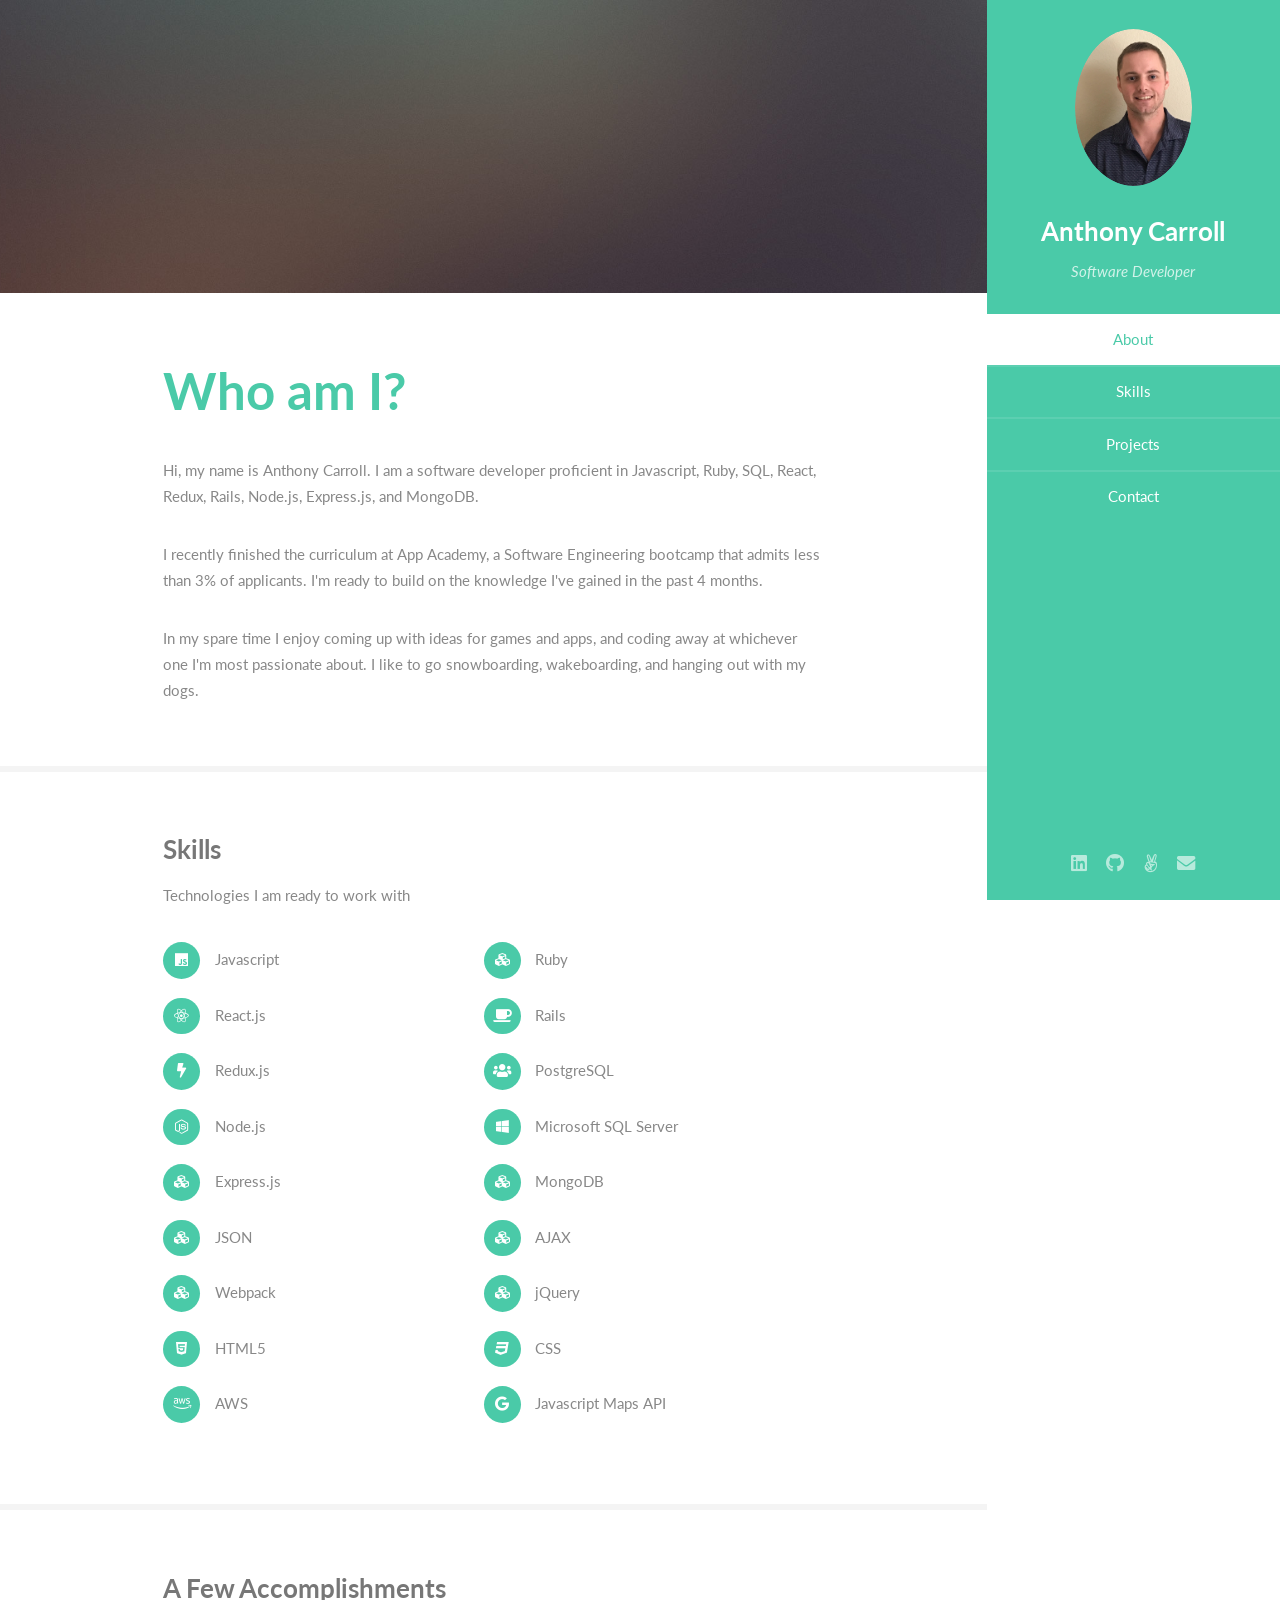
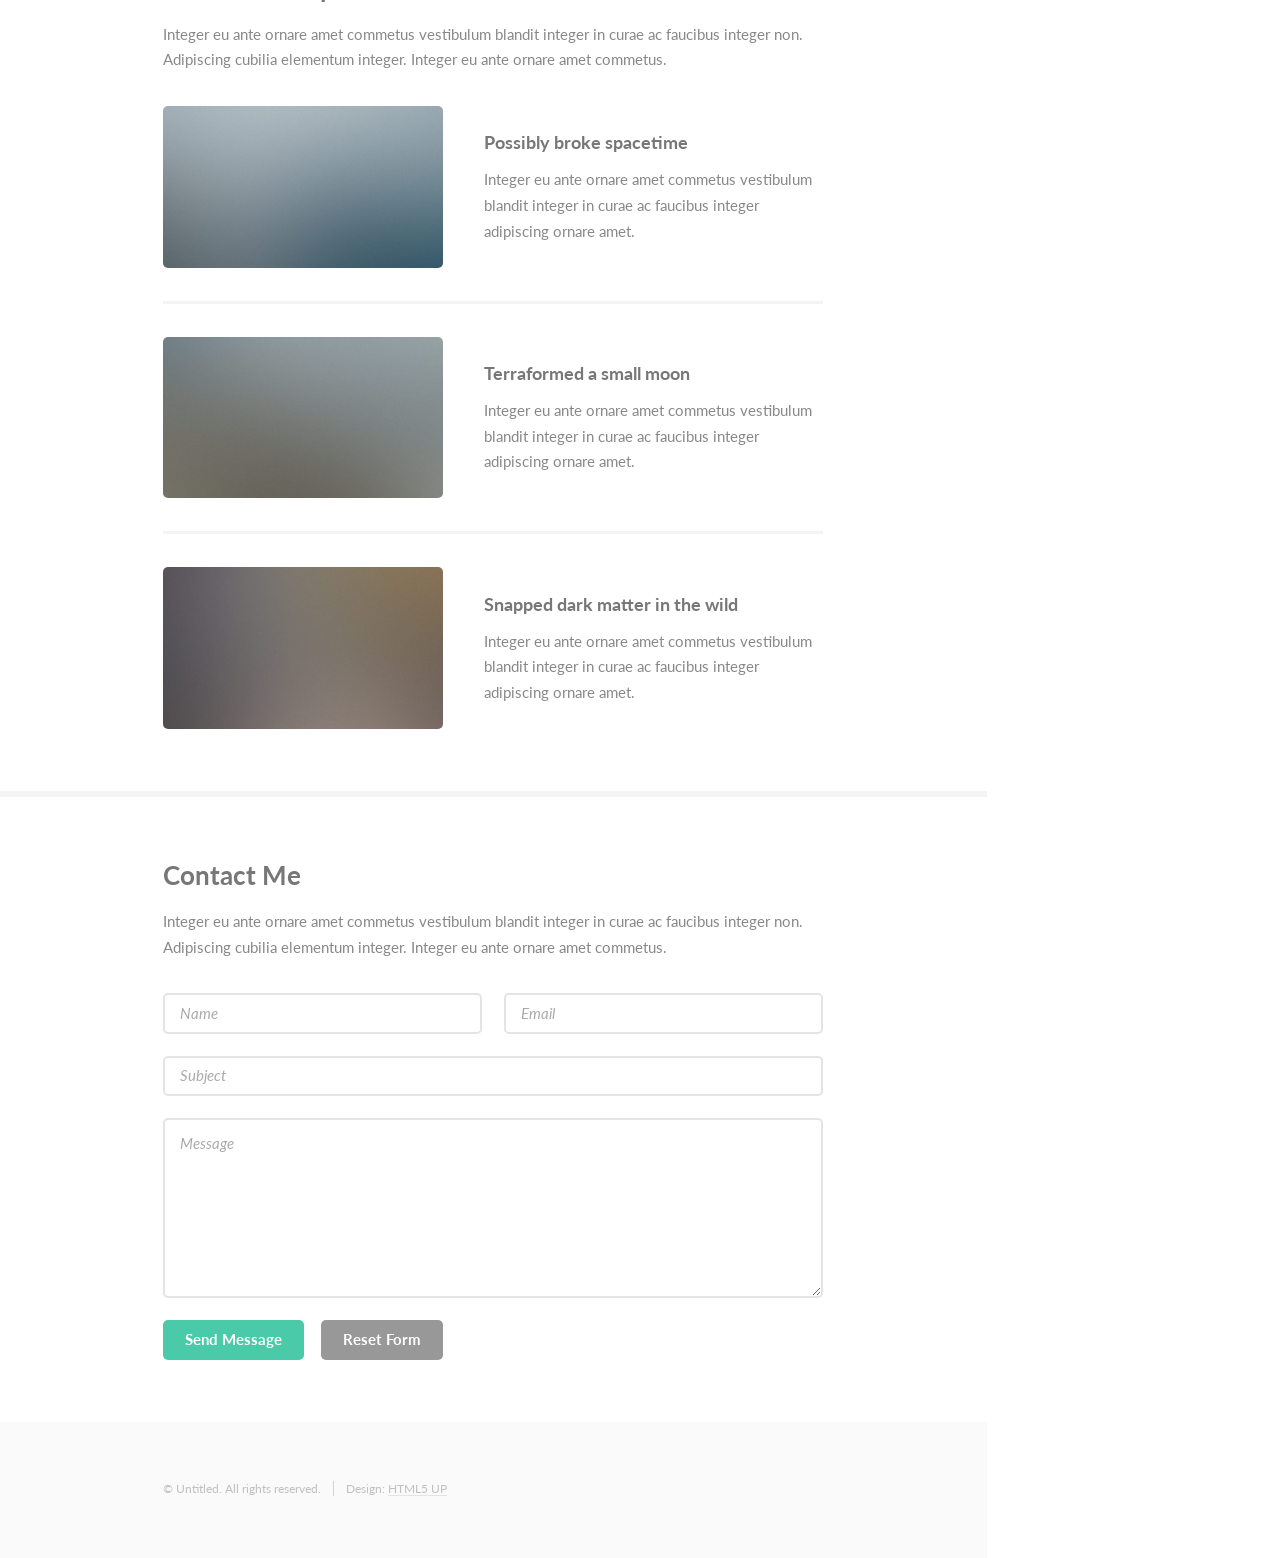
<file: template1/index.html>
<!DOCTYPE HTML>
<!--
	Read Only by HTML5 UP
	html5up.net | @ajlkn
	Free for personal and commercial use under the CCA 3.0 license (html5up.net/license)
-->
<html>
	<head>
		<title>Read Only by HTML5 UP</title>
		<meta charset="utf-8" />
		<meta name="viewport" content="width=device-width, initial-scale=1, user-scalable=no" />
		<link rel="stylesheet" href="assets/css/main.css" />
	</head>
	<body class="is-preload">

		<!-- Header -->
			<section id="header">
				<header>
					<span class="image avatar"><img src="images/profile-pic.png" alt="" /></span>
					<h1 id="logo"><a href="#">Anthony Carroll</a></h1>
					<p>Software Developer</p>
				</header>
				<nav id="nav">
					<ul>
						<li><a href="#one" class="active">About</a></li>
						<li><a href="#two">Skills</a></li>
						<li><a href="#three">Projects</a></li>
						<li><a href="#four">Contact</a></li>
					</ul>
				</nav>
				<footer>
					<ul class="icons">
						<li><a href="http://www.linkedin.com/in/anthony-carroll-996697101" class="icon brands fa-linkedin" target="_blank" rel="noopener"><span class="label">Linkedin</span></a></li>
						<li><a href="https://github.com/tc8appdevelo" class="icon brands fa-github" target="_blank" rel="noopener"><span class="label">Github</span></a></li>
						<li><a href="https://angel.co/u/anthony-carroll-5" class="icon brands fa-angellist" target="_blank" rel="noopener"><span class="label">Angellist</span></a></li>
						<li><a href="#" class="icon solid fa-envelope"><span class="label">Email</span></a></li>
					</ul>
				</footer>
			</section>

		<!-- Wrapper -->
			<div id="wrapper">

				<!-- Main -->
					<div id="main">

						<!-- One -->
							<section id="one">
								<div class="image main" data-position="center">
									<img src="images/banner.jpg" alt="" />
								</div>
								<div class="container">
									<header class="major">
										<h2>Who am I?</h2>
										<!-- <p>Anthony Carroll<br />
										<a href="http://html5up.net">HTML5 UP</a>.</p> -->
									</header>
									<p>Hi, my name is Anthony Carroll. I am a software developer proficient in Javascript, Ruby, SQL, React, Redux, Rails, Node.js, Express.js, and MongoDB.</p>
									<p>I recently finished the curriculum at App Academy, a Software Engineering bootcamp that admits less than 3% of applicants. I'm ready to build on the knowledge I've gained in the past 4 months.</p>
									<p>In my spare time I enjoy coming up with ideas for games and apps, and coding away at whichever one I'm most passionate about. I like to go snowboarding, wakeboarding, and hanging out with my dogs.</p>
								</div>
							</section>

						<!-- Two -->
							<section id="two">
								<div class="container">
									<h3>Skills</h3>
									<p>Technologies I am ready to work with</p>
									<ul class="feature-icons">
										<li class="icon brands fa-js">Javascript</li>
										<li class="icon solid fa-cubes">Ruby</li>
										<li class="icon brands fa-react">React.js</li>
										<li class="icon solid fa-coffee">Rails</li>
										<li class="icon solid fa-bolt">Redux.js</li>
										<li class="icon solid fa-users">PostgreSQL</li>
										<li class="icon brands fa-node-js">Node.js</li>
										<li class="icon brands fa-windows">Microsoft SQL Server</li>
										<li class="icon solid fa-cubes">Express.js</li>
										<li class="icon solid fa-cubes">MongoDB</li>
										<li class="icon solid fa-cubes">JSON</li>
										<li class="icon solid fa-cubes">AJAX</li>
										<li class="icon solid fa-cubes">Webpack</li>
										<li class="icon solid fa-cubes">jQuery</li>
										<li class="icon brands fa-html5">HTML5</li>
										<li class="icon brands fa-css3">CSS</li>
										<li class="icon brands fa-aws">AWS</li>
										<li class="icon brands fa-google">Javascript Maps API</li>
										

									</ul>
								</div>
							</section>

						<!-- Three -->
							<section id="three">
								<div class="container">
									<h3>A Few Accomplishments</h3>
									<p>Integer eu ante ornare amet commetus vestibulum blandit integer in curae ac faucibus integer non. Adipiscing cubilia elementum integer. Integer eu ante ornare amet commetus.</p>
									<div class="features">
										<article>
											<a href="#" class="image"><img src="images/pic01.jpg" alt="" /></a>
											<div class="inner">
												<h4>Possibly broke spacetime</h4>
												<p>Integer eu ante ornare amet commetus vestibulum blandit integer in curae ac faucibus integer adipiscing ornare amet.</p>
											</div>
										</article>
										<article>
											<a href="#" class="image"><img src="images/pic02.jpg" alt="" /></a>
											<div class="inner">
												<h4>Terraformed a small moon</h4>
												<p>Integer eu ante ornare amet commetus vestibulum blandit integer in curae ac faucibus integer adipiscing ornare amet.</p>
											</div>
										</article>
										<article>
											<a href="#" class="image"><img src="images/pic03.jpg" alt="" /></a>
											<div class="inner">
												<h4>Snapped dark matter in the wild</h4>
												<p>Integer eu ante ornare amet commetus vestibulum blandit integer in curae ac faucibus integer adipiscing ornare amet.</p>
											</div>
										</article>
									</div>
								</div>
							</section>

						<!-- Four -->
							<section id="four">
								<div class="container">
									<h3>Contact Me</h3>
									<p>Integer eu ante ornare amet commetus vestibulum blandit integer in curae ac faucibus integer non. Adipiscing cubilia elementum integer. Integer eu ante ornare amet commetus.</p>
									<form method="post" action="#">
										<div class="row gtr-uniform">
											<div class="col-6 col-12-xsmall"><input type="text" name="name" id="name" placeholder="Name" /></div>
											<div class="col-6 col-12-xsmall"><input type="email" name="email" id="email" placeholder="Email" /></div>
											<div class="col-12"><input type="text" name="subject" id="subject" placeholder="Subject" /></div>
											<div class="col-12"><textarea name="message" id="message" placeholder="Message" rows="6"></textarea></div>
											<div class="col-12">
												<ul class="actions">
													<li><input type="submit" class="primary" value="Send Message" /></li>
													<li><input type="reset" value="Reset Form" /></li>
												</ul>
											</div>
										</div>
									</form>
								</div>
							</section>

						<!-- Five -->
						<!--
							<section id="five">
								<div class="container">
									<h3>Elements</h3>

									<section>
										<h4>Text</h4>
										<p>This is <b>bold</b> and this is <strong>strong</strong>. This is <i>italic</i> and this is <em>emphasized</em>.
										This is <sup>superscript</sup> text and this is <sub>subscript</sub> text.
										This is <u>underlined</u> and this is code: <code>for (;;) { ... }</code>. Finally, <a href="#">this is a link</a>.</p>
										<hr />
										<header>
											<h4>Heading with a Subtitle</h4>
											<p>Lorem ipsum dolor sit amet nullam id egestas urna aliquam</p>
										</header>
										<p>Nunc lacinia ante nunc ac lobortis. Interdum adipiscing gravida odio porttitor sem non mi integer non faucibus ornare mi ut ante amet placerat aliquet. Volutpat eu sed ante lacinia sapien lorem accumsan varius montes viverra nibh in adipiscing blandit tempus accumsan.</p>
										<header>
											<h5>Heading with a Subtitle</h5>
											<p>Lorem ipsum dolor sit amet nullam id egestas urna aliquam</p>
										</header>
										<p>Nunc lacinia ante nunc ac lobortis. Interdum adipiscing gravida odio porttitor sem non mi integer non faucibus ornare mi ut ante amet placerat aliquet. Volutpat eu sed ante lacinia sapien lorem accumsan varius montes viverra nibh in adipiscing blandit tempus accumsan.</p>
										<hr />
										<h2>Heading Level 2</h2>
										<h3>Heading Level 3</h3>
										<h4>Heading Level 4</h4>
										<h5>Heading Level 5</h5>
										<h6>Heading Level 6</h6>
										<hr />
										<h5>Blockquote</h5>
										<blockquote>Fringilla nisl. Donec accumsan interdum nisi, quis tincidunt felis sagittis eget tempus euismod. Vestibulum ante ipsum primis in faucibus vestibulum. Blandit adipiscing eu felis iaculis volutpat ac adipiscing accumsan faucibus. Vestibulum ante ipsum primis in faucibus lorem ipsum dolor sit amet nullam adipiscing eu felis.</blockquote>
										<h5>Preformatted</h5>
										<pre><code>i = 0;

while (!deck.isInOrder()) {
    print 'Iteration ' + i;
    deck.shuffle();
    i++;
}

print 'It took ' + i + ' iterations to sort the deck.';</code></pre>
									</section>

									<section>
										<h4>Lists</h4>
										<div class="row">
											<div class="col-6 col-12-xsmall">
												<h5>Unordered</h5>
												<ul>
													<li>Dolor pulvinar etiam magna etiam.</li>
													<li>Sagittis adipiscing lorem eleifend.</li>
													<li>Felis enim feugiat dolore viverra.</li>
												</ul>
												<h5>Alternate</h5>
												<ul class="alt">
													<li>Dolor pulvinar etiam magna etiam.</li>
													<li>Sagittis adipiscing lorem eleifend.</li>
													<li>Felis enim feugiat dolore viverra.</li>
												</ul>
											</div>
											<div class="col-6 col-12-xsmall">
												<h5>Ordered</h5>
												<ol>
													<li>Dolor pulvinar etiam magna etiam.</li>
													<li>Etiam vel felis at lorem sed viverra.</li>
													<li>Felis enim feugiat dolore viverra.</li>
													<li>Dolor pulvinar etiam magna etiam.</li>
													<li>Etiam vel felis at lorem sed viverra.</li>
													<li>Felis enim feugiat dolore viverra.</li>
												</ol>
												<h5>Icons</h5>
												<ul class="icons">
													<li><a href="#" class="icon brands fa-twitter"><span class="label">Twitter</span></a></li>
													<li><a href="#" class="icon brands fa-facebook-f"><span class="label">Facebook</span></a></li>
													<li><a href="#" class="icon brands fa-instagram"><span class="label">Instagram</span></a></li>
													<li><a href="#" class="icon brands fa-github"><span class="label">Github</span></a></li>
													<li><a href="#" class="icon brands fa-dribbble"><span class="label">Dribbble</span></a></li>
													<li><a href="#" class="icon brands fa-tumblr"><span class="label">Tumblr</span></a></li>
												</ul>
											</div>
										</div>
										<h5>Actions</h5>
										<ul class="actions">
											<li><a href="#" class="button primary">Default</a></li>
											<li><a href="#" class="button">Default</a></li>
											<li><a href="#" class="button alt">Default</a></li>
										</ul>
										<ul class="actions small">
											<li><a href="#" class="button primary small">Small</a></li>
											<li><a href="#" class="button small">Small</a></li>
											<li><a href="#" class="button alt small">Small</a></li>
										</ul>
										<div class="row">
											<div class="col-3 col-6-medium col-12-xsmall">
												<ul class="actions stacked">
													<li><a href="#" class="button primary">Default</a></li>
													<li><a href="#" class="button">Default</a></li>
													<li><a href="#" class="button alt">Default</a></li>
												</ul>
											</div>
											<div class="col-3 col-6 col-12-xsmall">
												<ul class="actions stacked">
													<li><a href="#" class="button primary small">Small</a></li>
													<li><a href="#" class="button small">Small</a></li>
													<li><a href="#" class="button alt small">Small</a></li>
												</ul>
											</div>
											<div class="col-3 col-6-medium col-12-xsmall">
												<ul class="actions stacked">
													<li><a href="#" class="button primary fit">Default</a></li>
													<li><a href="#" class="button fit">Default</a></li>
													<li><a href="#" class="button alt fit">Default</a></li>
												</ul>
											</div>
											<div class="col-3 col-6-medium col-12-xsmall">
												<ul class="actions stacked">
													<li><a href="#" class="button primary small fit">Small</a></li>
													<li><a href="#" class="button small fit">Small</a></li>
													<li><a href="#" class="button alt small fit">Small</a></li>
												</ul>
											</div>
										</div>
									</section>

									<section>
										<h4>Table</h4>
										<h5>Default</h5>
										<div class="table-wrapper">
											<table>
												<thead>
													<tr>
														<th>Name</th>
														<th>Description</th>
														<th>Price</th>
													</tr>
												</thead>
												<tbody>
													<tr>
														<td>Item One</td>
														<td>Ante turpis integer aliquet porttitor.</td>
														<td>29.99</td>
													</tr>
													<tr>
														<td>Item Two</td>
														<td>Vis ac commodo adipiscing arcu aliquet.</td>
														<td>19.99</td>
													</tr>
													<tr>
														<td>Item Three</td>
														<td> Morbi faucibus arcu accumsan lorem.</td>
														<td>29.99</td>
													</tr>
													<tr>
														<td>Item Four</td>
														<td>Vitae integer tempus condimentum.</td>
														<td>19.99</td>
													</tr>
													<tr>
														<td>Item Five</td>
														<td>Ante turpis integer aliquet porttitor.</td>
														<td>29.99</td>
													</tr>
												</tbody>
												<tfoot>
													<tr>
														<td colspan="2"></td>
														<td>100.00</td>
													</tr>
												</tfoot>
											</table>
										</div>

										<h5>Alternate</h5>
										<div class="table-wrapper">
											<table class="alt">
												<thead>
													<tr>
														<th>Name</th>
														<th>Description</th>
														<th>Price</th>
													</tr>
												</thead>
												<tbody>
													<tr>
														<td>Item One</td>
														<td>Ante turpis integer aliquet porttitor.</td>
														<td>29.99</td>
													</tr>
													<tr>
														<td>Item Two</td>
														<td>Vis ac commodo adipiscing arcu aliquet.</td>
														<td>19.99</td>
													</tr>
													<tr>
														<td>Item Three</td>
														<td> Morbi faucibus arcu accumsan lorem.</td>
														<td>29.99</td>
													</tr>
													<tr>
														<td>Item Four</td>
														<td>Vitae integer tempus condimentum.</td>
														<td>19.99</td>
													</tr>
													<tr>
														<td>Item Five</td>
														<td>Ante turpis integer aliquet porttitor.</td>
														<td>29.99</td>
													</tr>
												</tbody>
												<tfoot>
													<tr>
														<td colspan="2"></td>
														<td>100.00</td>
													</tr>
												</tfoot>
											</table>
										</div>
									</section>

									<section>
										<h4>Buttons</h4>
										<ul class="actions">
											<li><a href="#" class="button primary">Primary</a></li>
											<li><a href="#" class="button">Default</a></li>
											<li><a href="#" class="button alt">Alternate</a></li>
										</ul>
										<ul class="actions">
											<li><a href="#" class="button primary large">Large</a></li>
											<li><a href="#" class="button">Default</a></li>
											<li><a href="#" class="button alt small">Small</a></li>
										</ul>
										<ul class="actions fit">
											<li><a href="#" class="button primary fit">Fit</a></li>
											<li><a href="#" class="button fit">Fit</a></li>
											<li><a href="#" class="button alt fit">Fit</a></li>
										</ul>
										<ul class="actions fit small">
											<li><a href="#" class="button primary fit small">Fit + Small</a></li>
											<li><a href="#" class="button fit small">Fit + Small</a></li>
											<li><a href="#" class="button alt fit small">Fit + Small</a></li>
										</ul>
										<ul class="actions">
											<li><a href="#" class="button primary icon solid fa-download">Icon</a></li>
											<li><a href="#" class="button icon solid fa-download">Icon</a></li>
											<li><a href="#" class="button alt icon solid fa-check">Icon</a></li>
										</ul>
										<ul class="actions">
											<li><span class="button primary disabled">Primary</span></li>
											<li><span class="button disabled">Default</span></li>
											<li><span class="button alt disabled">Alternate</span></li>
										</ul>
									</section>

									<section>
										<h4>Form</h4>
										<form method="post" action="#">
											<div class="row gtr-uniform">
												<div class="col-6 col-12-xsmall">
													<input type="text" name="demo-name" id="demo-name" value="" placeholder="Name" />
												</div>
												<div class="col-6 col-12-xsmall">
													<input type="email" name="demo-email" id="demo-email" value="" placeholder="Email" />
												</div>
												<div class="col-12">
													<select name="demo-category" id="demo-category">
														<option value="">- Category -</option>
														<option value="1">Manufacturing</option>
														<option value="1">Shipping</option>
														<option value="1">Administration</option>
														<option value="1">Human Resources</option>
													</select>
												</div>
												<div class="col-4 col-12-medium">
													<input type="radio" id="demo-priority-low" name="demo-priority" checked>
													<label for="demo-priority-low">Low Priority</label>
												</div>
												<div class="col-4 col-12-medium">
													<input type="radio" id="demo-priority-normal" name="demo-priority">
													<label for="demo-priority-normal">Normal Priority</label>
												</div>
												<div class="col-4 col-12-medium">
													<input type="radio" id="demo-priority-high" name="demo-priority">
													<label for="demo-priority-high">High Priority</label>
												</div>
												<div class="col-6 col-12-medium">
													<input type="checkbox" id="demo-copy" name="demo-copy">
													<label for="demo-copy">Email me a copy of this message</label>
												</div>
												<div class="col-6 col-12-medium">
													<input type="checkbox" id="demo-human" name="demo-human" checked>
													<label for="demo-human">I am a human and not a robot</label>
												</div>
												<div class="col-12">
													<textarea name="demo-message" id="demo-message" placeholder="Enter your message" rows="6"></textarea>
												</div>
												<div class="col-12">
													<ul class="actions">
														<li><input type="submit" value="Send Message" /></li>
														<li><input type="reset" value="Reset" class="alt" /></li>
													</ul>
												</div>
											</div>
										</form>
									</section>

									<section>
										<h4>Image</h4>
										<h5>Fit</h5>
										<span class="image fit"><img src="images/banner.jpg" alt="" /></span>
										<div class="box alt">
											<div class="row gtr-50 gtr-uniform">
												<div class="col-4"><span class="image fit"><img src="images/pic01.jpg" alt="" /></span></div>
												<div class="col-4"><span class="image fit"><img src="images/pic02.jpg" alt="" /></span></div>
												<div class="col-4"><span class="image fit"><img src="images/pic03.jpg" alt="" /></span></div>
												<div class="col-4"><span class="image fit"><img src="images/pic02.jpg" alt="" /></span></div>
												<div class="col-4"><span class="image fit"><img src="images/pic03.jpg" alt="" /></span></div>
												<div class="col-4"><span class="image fit"><img src="images/pic01.jpg" alt="" /></span></div>
												<div class="col-4"><span class="image fit"><img src="images/pic03.jpg" alt="" /></span></div>
												<div class="col-4"><span class="image fit"><img src="images/pic01.jpg" alt="" /></span></div>
												<div class="col-4"><span class="image fit"><img src="images/pic02.jpg" alt="" /></span></div>
											</div>
										</div>
										<h5>Left &amp; Right</h5>
										<p><span class="image left"><img src="images/avatar.jpg" alt="" /></span>Fringilla nisl. Donec accumsan interdum nisi, quis tincidunt felis sagittis eget. tempus euismod. Vestibulum ante ipsum primis in faucibus vestibulum. Blandit adipiscing eu felis iaculis volutpat ac adipiscing accumsan eu faucibus. Integer ac pellentesque praesent tincidunt felis sagittis eget. tempus euismod. Vestibulum ante ipsum primis in faucibus vestibulum. Blandit adipiscing eu felis iaculis volutpat ac adipiscing accumsan eu faucibus. Integer ac pellentesque praesent. Donec accumsan interdum nisi, quis tincidunt felis sagittis eget. tempus euismod. Vestibulum ante ipsum primis in faucibus vestibulum. Blandit adipiscing eu felis iaculis volutpat ac adipiscing accumsan eu faucibus. Integer ac pellentesque praesent tincidunt felis sagittis eget. tempus euismod. Vestibulum ante ipsum primis in faucibus vestibulum. Blandit adipiscing eu felis iaculis volutpat ac adipiscing accumsan eu faucibus. Integer ac pellentesque praesent.</p>
										<p><span class="image right"><img src="images/avatar.jpg" alt="" /></span>Fringilla nisl. Donec accumsan interdum nisi, quis tincidunt felis sagittis eget. tempus euismod. Vestibulum ante ipsum primis in faucibus vestibulum. Blandit adipiscing eu felis iaculis volutpat ac adipiscing accumsan eu faucibus. Integer ac pellentesque praesent tincidunt felis sagittis eget. tempus euismod. Vestibulum ante ipsum primis in faucibus vestibulum. Blandit adipiscing eu felis iaculis volutpat ac adipiscing accumsan eu faucibus. Integer ac pellentesque praesent. Donec accumsan interdum nisi, quis tincidunt felis sagittis eget. tempus euismod. Vestibulum ante ipsum primis in faucibus vestibulum. Blandit adipiscing eu felis iaculis volutpat ac adipiscing accumsan eu faucibus. Integer ac pellentesque praesent tincidunt felis sagittis eget. tempus euismod. Vestibulum ante ipsum primis in faucibus vestibulum. Blandit adipiscing eu felis iaculis volutpat ac adipiscing accumsan eu faucibus. Integer ac pellentesque praesent.</p>
									</section>

								</div>
							</section>
						-->

					</div>

				<!-- Footer -->
					<section id="footer">
						<div class="container">
							<ul class="copyright">
								<li>&copy; Untitled. All rights reserved.</li><li>Design: <a href="http://html5up.net">HTML5 UP</a></li>
							</ul>
						</div>
					</section>

			</div>

		<!-- Scripts -->
			<script src="assets/js/jquery.min.js"></script>
			<script src="assets/js/jquery.scrollex.min.js"></script>
			<script src="assets/js/jquery.scrolly.min.js"></script>
			<script src="assets/js/browser.min.js"></script>
			<script src="assets/js/breakpoints.min.js"></script>
			<script src="assets/js/util.js"></script>
			<script src="assets/js/main.js"></script>

	</body>
</html>
</file>
<file: template1/assets/css/main.css>
@import url("fontawesome-all.min.css");
@import url("https://fonts.googleapis.com/css?family=Lato:400,400italic,700,700italic|Source+Code+Pro:400");

/*
	Read Only by HTML5 UP
	html5up.net | @ajlkn
	Free for personal and commercial use under the CCA 3.0 license (html5up.net/license)
*/

html, body, div, span, applet, object,
iframe, h1, h2, h3, h4, h5, h6, p, blockquote,
pre, a, abbr, acronym, address, big, cite,
code, del, dfn, em, img, ins, kbd, q, s, samp,
small, strike, strong, sub, sup, tt, var, b,
u, i, center, dl, dt, dd, ol, ul, li, fieldset,
form, label, legend, table, caption, tbody,
tfoot, thead, tr, th, td, article, aside,
canvas, details, embed, figure, figcaption,
footer, header, hgroup, menu, nav, output, ruby,
section, summary, time, mark, audio, video {
	margin: 0;
	padding: 0;
	border: 0;
	font-size: 100%;
	font: inherit;
	vertical-align: baseline;}

article, aside, details, figcaption, figure,
footer, header, hgroup, menu, nav, section {
	display: block;}

body {
	line-height: 1;
}

ol, ul {
	list-style: none;
}

blockquote, q {
	quotes: none;
}

	blockquote:before, blockquote:after, q:before, q:after {
		content: '';
		content: none;
	}

table {
	border-collapse: collapse;
	border-spacing: 0;
}

body {
	-webkit-text-size-adjust: none;
}

mark {
	background-color: transparent;
	color: inherit;
}

input::-moz-focus-inner {
	border: 0;
	padding: 0;
}

input, select, textarea {
	-moz-appearance: none;
	-webkit-appearance: none;
	-ms-appearance: none;
	appearance: none;
}

/* Basic */

	html {
		box-sizing: border-box;
	}

	*, *:before, *:after {
		box-sizing: inherit;
	}

	body {
		background: #fff;
	}

		body.is-preload *, body.is-preload *:before, body.is-preload *:after {
			-moz-animation: none !important;
			-webkit-animation: none !important;
			-ms-animation: none !important;
			animation: none !important;
			-moz-transition: none !important;
			-webkit-transition: none !important;
			-ms-transition: none !important;
			transition: none !important;
		}

	body, input, select, textarea {
		color: #888;
		font-family: "Lato", sans-serif;
		font-size: 16pt;
		font-weight: 400;
		line-height: 1.75em;
	}

	a {
		-moz-transition: color 0.2s ease-in-out, border-color 0.2s ease-in-out;
		-webkit-transition: color 0.2s ease-in-out, border-color 0.2s ease-in-out;
		-ms-transition: color 0.2s ease-in-out, border-color 0.2s ease-in-out;
		transition: color 0.2s ease-in-out, border-color 0.2s ease-in-out;
		border-bottom: solid 1px #e4e4e4;
		color: inherit;
		text-decoration: none;
	}

		a:hover {
			border-bottom-color: transparent;
			color: #4acaa8 !important;
		}

	strong, b {
		color: #777;
		font-weight: 700;
	}

	em, i {
		font-style: italic;
	}

	p {
		margin: 0 0 2.25em 0;
	}

	h1, h2, h3, h4, h5, h6 {
		color: #777;
		font-weight: 700;
		line-height: 1em;
		margin: 0 0 0.5625em 0;
	}

		h1 a, h2 a, h3 a, h4 a, h5 a, h6 a {
			border: 0;
			color: inherit;
			text-decoration: none;
		}

	h2 {
		font-size: 2em;
		line-height: 1.5em;
	}

	h3 {
		font-size: 1.75em;
		line-height: 1.5em;
	}

	h4 {
		font-size: 1.25em;
		line-height: 1.5em;
	}

	h5 {
		font-size: 0.9em;
		line-height: 1.5em;
	}

	h6 {
		font-size: 0.7em;
		line-height: 1.5em;
	}

	sub {
		font-size: 0.8em;
		position: relative;
		top: 0.5em;
	}

	sup {
		font-size: 0.8em;
		position: relative;
		top: -0.5em;
	}

	hr {
		border: 0;
		border-bottom: solid 2px #f4f4f4;
		margin: 2.25em 0;
	}

		hr.major {
			margin: 3.375em 0;
		}

	blockquote {
		border-left: solid 8px #e4e4e4;
		font-style: italic;
		margin: 0 0 2.25em 0;
		padding: 0.5em 0 0.5em 2em;
	}

	code {
		background: #555;
		border-radius: 5px;
		color: #fff;
		font-family: "Source Code Pro", monospace;
		font-size: 0.9em;
		margin: 0 0.25em;
		padding: 0.25em 0.65em;
	}

	pre {
		font-family: "Source Code Pro", monospace;
		font-size: 0.9em;
		margin: 0 0 2.25em 0;
	}

		pre code {
			-webkit-overflow-scrolling: touch;
			display: block;
			line-height: 1.5em;
			overflow-x: auto;
			padding: 1em 1.5em;
		}

	.align-left {
		text-align: left;
	}

	.align-center {
		text-align: center;
	}

	.align-right {
		text-align: right;
	}

/* Row */

	.row {
		display: flex;
		flex-wrap: wrap;
		box-sizing: border-box;
		align-items: stretch;
	}

		.row > * {
			box-sizing: border-box;
		}

		.row.gtr-uniform > * > :last-child {
			margin-bottom: 0;
		}

		.row.aln-left {
			justify-content: flex-start;
		}

		.row.aln-center {
			justify-content: center;
		}

		.row.aln-right {
			justify-content: flex-end;
		}

		.row.aln-top {
			align-items: flex-start;
		}

		.row.aln-middle {
			align-items: center;
		}

		.row.aln-bottom {
			align-items: flex-end;
		}

		.row > .imp {
			order: -1;
		}

		.row > .col-1 {
			width: 8.33333%;
		}

		.row > .off-1 {
			margin-left: 8.33333%;
		}

		.row > .col-2 {
			width: 16.66667%;
		}

		.row > .off-2 {
			margin-left: 16.66667%;
		}

		.row > .col-3 {
			width: 25%;
		}

		.row > .off-3 {
			margin-left: 25%;
		}

		.row > .col-4 {
			width: 33.33333%;
		}

		.row > .off-4 {
			margin-left: 33.33333%;
		}

		.row > .col-5 {
			width: 41.66667%;
		}

		.row > .off-5 {
			margin-left: 41.66667%;
		}

		.row > .col-6 {
			width: 50%;
		}

		.row > .off-6 {
			margin-left: 50%;
		}

		.row > .col-7 {
			width: 58.33333%;
		}

		.row > .off-7 {
			margin-left: 58.33333%;
		}

		.row > .col-8 {
			width: 66.66667%;
		}

		.row > .off-8 {
			margin-left: 66.66667%;
		}

		.row > .col-9 {
			width: 75%;
		}

		.row > .off-9 {
			margin-left: 75%;
		}

		.row > .col-10 {
			width: 83.33333%;
		}

		.row > .off-10 {
			margin-left: 83.33333%;
		}

		.row > .col-11 {
			width: 91.66667%;
		}

		.row > .off-11 {
			margin-left: 91.66667%;
		}

		.row > .col-12 {
			width: 100%;
		}

		.row > .off-12 {
			margin-left: 100%;
		}

		.row.gtr-0 {
			margin-top: 0;
			margin-left: 0em;
		}

			.row.gtr-0 > * {
				padding: 0 0 0 0em;
			}

			.row.gtr-0.gtr-uniform {
				margin-top: 0em;
			}

				.row.gtr-0.gtr-uniform > * {
					padding-top: 0em;
				}

		.row.gtr-25 {
			margin-top: 0;
			margin-left: -0.5em;
		}

			.row.gtr-25 > * {
				padding: 0 0 0 0.5em;
			}

			.row.gtr-25.gtr-uniform {
				margin-top: -0.5em;
			}

				.row.gtr-25.gtr-uniform > * {
					padding-top: 0.5em;
				}

		.row.gtr-50 {
			margin-top: 0;
			margin-left: -1em;
		}

			.row.gtr-50 > * {
				padding: 0 0 0 1em;
			}

			.row.gtr-50.gtr-uniform {
				margin-top: -1em;
			}

				.row.gtr-50.gtr-uniform > * {
					padding-top: 1em;
				}

		.row {
			margin-top: 0;
			margin-left: -2em;
		}

			.row > * {
				padding: 0 0 0 2em;
			}

			.row.gtr-uniform {
				margin-top: -2em;
			}

				.row.gtr-uniform > * {
					padding-top: 2em;
				}

		.row.gtr-150 {
			margin-top: 0;
			margin-left: -3em;
		}

			.row.gtr-150 > * {
				padding: 0 0 0 3em;
			}

			.row.gtr-150.gtr-uniform {
				margin-top: -3em;
			}

				.row.gtr-150.gtr-uniform > * {
					padding-top: 3em;
				}

		.row.gtr-200 {
			margin-top: 0;
			margin-left: -4em;
		}

			.row.gtr-200 > * {
				padding: 0 0 0 4em;
			}

			.row.gtr-200.gtr-uniform {
				margin-top: -4em;
			}

				.row.gtr-200.gtr-uniform > * {
					padding-top: 4em;
				}

		@media screen and (max-width: 1680px) {

			.row {
				display: flex;
				flex-wrap: wrap;
				box-sizing: border-box;
				align-items: stretch;
			}

				.row > * {
					box-sizing: border-box;
				}

				.row.gtr-uniform > * > :last-child {
					margin-bottom: 0;
				}

				.row.aln-left {
					justify-content: flex-start;
				}

				.row.aln-center {
					justify-content: center;
				}

				.row.aln-right {
					justify-content: flex-end;
				}

				.row.aln-top {
					align-items: flex-start;
				}

				.row.aln-middle {
					align-items: center;
				}

				.row.aln-bottom {
					align-items: flex-end;
				}

				.row > .imp-xlarge {
					order: -1;
				}

				.row > .col-1-xlarge {
					width: 8.33333%;
				}

				.row > .off-1-xlarge {
					margin-left: 8.33333%;
				}

				.row > .col-2-xlarge {
					width: 16.66667%;
				}

				.row > .off-2-xlarge {
					margin-left: 16.66667%;
				}

				.row > .col-3-xlarge {
					width: 25%;
				}

				.row > .off-3-xlarge {
					margin-left: 25%;
				}

				.row > .col-4-xlarge {
					width: 33.33333%;
				}

				.row > .off-4-xlarge {
					margin-left: 33.33333%;
				}

				.row > .col-5-xlarge {
					width: 41.66667%;
				}

				.row > .off-5-xlarge {
					margin-left: 41.66667%;
				}

				.row > .col-6-xlarge {
					width: 50%;
				}

				.row > .off-6-xlarge {
					margin-left: 50%;
				}

				.row > .col-7-xlarge {
					width: 58.33333%;
				}

				.row > .off-7-xlarge {
					margin-left: 58.33333%;
				}

				.row > .col-8-xlarge {
					width: 66.66667%;
				}

				.row > .off-8-xlarge {
					margin-left: 66.66667%;
				}

				.row > .col-9-xlarge {
					width: 75%;
				}

				.row > .off-9-xlarge {
					margin-left: 75%;
				}

				.row > .col-10-xlarge {
					width: 83.33333%;
				}

				.row > .off-10-xlarge {
					margin-left: 83.33333%;
				}

				.row > .col-11-xlarge {
					width: 91.66667%;
				}

				.row > .off-11-xlarge {
					margin-left: 91.66667%;
				}

				.row > .col-12-xlarge {
					width: 100%;
				}

				.row > .off-12-xlarge {
					margin-left: 100%;
				}

				.row.gtr-0 {
					margin-top: 0;
					margin-left: 0em;
				}

					.row.gtr-0 > * {
						padding: 0 0 0 0em;
					}

					.row.gtr-0.gtr-uniform {
						margin-top: 0em;
					}

						.row.gtr-0.gtr-uniform > * {
							padding-top: 0em;
						}

				.row.gtr-25 {
					margin-top: 0;
					margin-left: -0.5em;
				}

					.row.gtr-25 > * {
						padding: 0 0 0 0.5em;
					}

					.row.gtr-25.gtr-uniform {
						margin-top: -0.5em;
					}

						.row.gtr-25.gtr-uniform > * {
							padding-top: 0.5em;
						}

				.row.gtr-50 {
					margin-top: 0;
					margin-left: -1em;
				}

					.row.gtr-50 > * {
						padding: 0 0 0 1em;
					}

					.row.gtr-50.gtr-uniform {
						margin-top: -1em;
					}

						.row.gtr-50.gtr-uniform > * {
							padding-top: 1em;
						}

				.row {
					margin-top: 0;
					margin-left: -2em;
				}

					.row > * {
						padding: 0 0 0 2em;
					}

					.row.gtr-uniform {
						margin-top: -2em;
					}

						.row.gtr-uniform > * {
							padding-top: 2em;
						}

				.row.gtr-150 {
					margin-top: 0;
					margin-left: -3em;
				}

					.row.gtr-150 > * {
						padding: 0 0 0 3em;
					}

					.row.gtr-150.gtr-uniform {
						margin-top: -3em;
					}

						.row.gtr-150.gtr-uniform > * {
							padding-top: 3em;
						}

				.row.gtr-200 {
					margin-top: 0;
					margin-left: -4em;
				}

					.row.gtr-200 > * {
						padding: 0 0 0 4em;
					}

					.row.gtr-200.gtr-uniform {
						margin-top: -4em;
					}

						.row.gtr-200.gtr-uniform > * {
							padding-top: 4em;
						}

		}

		@media screen and (max-width: 1280px) {

			.row {
				display: flex;
				flex-wrap: wrap;
				box-sizing: border-box;
				align-items: stretch;
			}

				.row > * {
					box-sizing: border-box;
				}

				.row.gtr-uniform > * > :last-child {
					margin-bottom: 0;
				}

				.row.aln-left {
					justify-content: flex-start;
				}

				.row.aln-center {
					justify-content: center;
				}

				.row.aln-right {
					justify-content: flex-end;
				}

				.row.aln-top {
					align-items: flex-start;
				}

				.row.aln-middle {
					align-items: center;
				}

				.row.aln-bottom {
					align-items: flex-end;
				}

				.row > .imp-large {
					order: -1;
				}

				.row > .col-1-large {
					width: 8.33333%;
				}

				.row > .off-1-large {
					margin-left: 8.33333%;
				}

				.row > .col-2-large {
					width: 16.66667%;
				}

				.row > .off-2-large {
					margin-left: 16.66667%;
				}

				.row > .col-3-large {
					width: 25%;
				}

				.row > .off-3-large {
					margin-left: 25%;
				}

				.row > .col-4-large {
					width: 33.33333%;
				}

				.row > .off-4-large {
					margin-left: 33.33333%;
				}

				.row > .col-5-large {
					width: 41.66667%;
				}

				.row > .off-5-large {
					margin-left: 41.66667%;
				}

				.row > .col-6-large {
					width: 50%;
				}

				.row > .off-6-large {
					margin-left: 50%;
				}

				.row > .col-7-large {
					width: 58.33333%;
				}

				.row > .off-7-large {
					margin-left: 58.33333%;
				}

				.row > .col-8-large {
					width: 66.66667%;
				}

				.row > .off-8-large {
					margin-left: 66.66667%;
				}

				.row > .col-9-large {
					width: 75%;
				}

				.row > .off-9-large {
					margin-left: 75%;
				}

				.row > .col-10-large {
					width: 83.33333%;
				}

				.row > .off-10-large {
					margin-left: 83.33333%;
				}

				.row > .col-11-large {
					width: 91.66667%;
				}

				.row > .off-11-large {
					margin-left: 91.66667%;
				}

				.row > .col-12-large {
					width: 100%;
				}

				.row > .off-12-large {
					margin-left: 100%;
				}

				.row.gtr-0 {
					margin-top: 0;
					margin-left: 0em;
				}

					.row.gtr-0 > * {
						padding: 0 0 0 0em;
					}

					.row.gtr-0.gtr-uniform {
						margin-top: 0em;
					}

						.row.gtr-0.gtr-uniform > * {
							padding-top: 0em;
						}

				.row.gtr-25 {
					margin-top: 0;
					margin-left: -0.375em;
				}

					.row.gtr-25 > * {
						padding: 0 0 0 0.375em;
					}

					.row.gtr-25.gtr-uniform {
						margin-top: -0.375em;
					}

						.row.gtr-25.gtr-uniform > * {
							padding-top: 0.375em;
						}

				.row.gtr-50 {
					margin-top: 0;
					margin-left: -0.75em;
				}

					.row.gtr-50 > * {
						padding: 0 0 0 0.75em;
					}

					.row.gtr-50.gtr-uniform {
						margin-top: -0.75em;
					}

						.row.gtr-50.gtr-uniform > * {
							padding-top: 0.75em;
						}

				.row {
					margin-top: 0;
					margin-left: -1.5em;
				}

					.row > * {
						padding: 0 0 0 1.5em;
					}

					.row.gtr-uniform {
						margin-top: -1.5em;
					}

						.row.gtr-uniform > * {
							padding-top: 1.5em;
						}

				.row.gtr-150 {
					margin-top: 0;
					margin-left: -2.25em;
				}

					.row.gtr-150 > * {
						padding: 0 0 0 2.25em;
					}

					.row.gtr-150.gtr-uniform {
						margin-top: -2.25em;
					}

						.row.gtr-150.gtr-uniform > * {
							padding-top: 2.25em;
						}

				.row.gtr-200 {
					margin-top: 0;
					margin-left: -3em;
				}

					.row.gtr-200 > * {
						padding: 0 0 0 3em;
					}

					.row.gtr-200.gtr-uniform {
						margin-top: -3em;
					}

						.row.gtr-200.gtr-uniform > * {
							padding-top: 3em;
						}

		}

		@media screen and (max-width: 1024px) {

			.row {
				display: flex;
				flex-wrap: wrap;
				box-sizing: border-box;
				align-items: stretch;
			}

				.row > * {
					box-sizing: border-box;
				}

				.row.gtr-uniform > * > :last-child {
					margin-bottom: 0;
				}

				.row.aln-left {
					justify-content: flex-start;
				}

				.row.aln-center {
					justify-content: center;
				}

				.row.aln-right {
					justify-content: flex-end;
				}

				.row.aln-top {
					align-items: flex-start;
				}

				.row.aln-middle {
					align-items: center;
				}

				.row.aln-bottom {
					align-items: flex-end;
				}

				.row > .imp-medium {
					order: -1;
				}

				.row > .col-1-medium {
					width: 8.33333%;
				}

				.row > .off-1-medium {
					margin-left: 8.33333%;
				}

				.row > .col-2-medium {
					width: 16.66667%;
				}

				.row > .off-2-medium {
					margin-left: 16.66667%;
				}

				.row > .col-3-medium {
					width: 25%;
				}

				.row > .off-3-medium {
					margin-left: 25%;
				}

				.row > .col-4-medium {
					width: 33.33333%;
				}

				.row > .off-4-medium {
					margin-left: 33.33333%;
				}

				.row > .col-5-medium {
					width: 41.66667%;
				}

				.row > .off-5-medium {
					margin-left: 41.66667%;
				}

				.row > .col-6-medium {
					width: 50%;
				}

				.row > .off-6-medium {
					margin-left: 50%;
				}

				.row > .col-7-medium {
					width: 58.33333%;
				}

				.row > .off-7-medium {
					margin-left: 58.33333%;
				}

				.row > .col-8-medium {
					width: 66.66667%;
				}

				.row > .off-8-medium {
					margin-left: 66.66667%;
				}

				.row > .col-9-medium {
					width: 75%;
				}

				.row > .off-9-medium {
					margin-left: 75%;
				}

				.row > .col-10-medium {
					width: 83.33333%;
				}

				.row > .off-10-medium {
					margin-left: 83.33333%;
				}

				.row > .col-11-medium {
					width: 91.66667%;
				}

				.row > .off-11-medium {
					margin-left: 91.66667%;
				}

				.row > .col-12-medium {
					width: 100%;
				}

				.row > .off-12-medium {
					margin-left: 100%;
				}

				.row.gtr-0 {
					margin-top: 0;
					margin-left: 0em;
				}

					.row.gtr-0 > * {
						padding: 0 0 0 0em;
					}

					.row.gtr-0.gtr-uniform {
						margin-top: 0em;
					}

						.row.gtr-0.gtr-uniform > * {
							padding-top: 0em;
						}

				.row.gtr-25 {
					margin-top: 0;
					margin-left: -0.375em;
				}

					.row.gtr-25 > * {
						padding: 0 0 0 0.375em;
					}

					.row.gtr-25.gtr-uniform {
						margin-top: -0.375em;
					}

						.row.gtr-25.gtr-uniform > * {
							padding-top: 0.375em;
						}

				.row.gtr-50 {
					margin-top: 0;
					margin-left: -0.75em;
				}

					.row.gtr-50 > * {
						padding: 0 0 0 0.75em;
					}

					.row.gtr-50.gtr-uniform {
						margin-top: -0.75em;
					}

						.row.gtr-50.gtr-uniform > * {
							padding-top: 0.75em;
						}

				.row {
					margin-top: 0;
					margin-left: -1.5em;
				}

					.row > * {
						padding: 0 0 0 1.5em;
					}

					.row.gtr-uniform {
						margin-top: -1.5em;
					}

						.row.gtr-uniform > * {
							padding-top: 1.5em;
						}

				.row.gtr-150 {
					margin-top: 0;
					margin-left: -2.25em;
				}

					.row.gtr-150 > * {
						padding: 0 0 0 2.25em;
					}

					.row.gtr-150.gtr-uniform {
						margin-top: -2.25em;
					}

						.row.gtr-150.gtr-uniform > * {
							padding-top: 2.25em;
						}

				.row.gtr-200 {
					margin-top: 0;
					margin-left: -3em;
				}

					.row.gtr-200 > * {
						padding: 0 0 0 3em;
					}

					.row.gtr-200.gtr-uniform {
						margin-top: -3em;
					}

						.row.gtr-200.gtr-uniform > * {
							padding-top: 3em;
						}

		}

		@media screen and (max-width: 736px) {

			.row {
				display: flex;
				flex-wrap: wrap;
				box-sizing: border-box;
				align-items: stretch;
			}

				.row > * {
					box-sizing: border-box;
				}

				.row.gtr-uniform > * > :last-child {
					margin-bottom: 0;
				}

				.row.aln-left {
					justify-content: flex-start;
				}

				.row.aln-center {
					justify-content: center;
				}

				.row.aln-right {
					justify-content: flex-end;
				}

				.row.aln-top {
					align-items: flex-start;
				}

				.row.aln-middle {
					align-items: center;
				}

				.row.aln-bottom {
					align-items: flex-end;
				}

				.row > .imp-small {
					order: -1;
				}

				.row > .col-1-small {
					width: 8.33333%;
				}

				.row > .off-1-small {
					margin-left: 8.33333%;
				}

				.row > .col-2-small {
					width: 16.66667%;
				}

				.row > .off-2-small {
					margin-left: 16.66667%;
				}

				.row > .col-3-small {
					width: 25%;
				}

				.row > .off-3-small {
					margin-left: 25%;
				}

				.row > .col-4-small {
					width: 33.33333%;
				}

				.row > .off-4-small {
					margin-left: 33.33333%;
				}

				.row > .col-5-small {
					width: 41.66667%;
				}

				.row > .off-5-small {
					margin-left: 41.66667%;
				}

				.row > .col-6-small {
					width: 50%;
				}

				.row > .off-6-small {
					margin-left: 50%;
				}

				.row > .col-7-small {
					width: 58.33333%;
				}

				.row > .off-7-small {
					margin-left: 58.33333%;
				}

				.row > .col-8-small {
					width: 66.66667%;
				}

				.row > .off-8-small {
					margin-left: 66.66667%;
				}

				.row > .col-9-small {
					width: 75%;
				}

				.row > .off-9-small {
					margin-left: 75%;
				}

				.row > .col-10-small {
					width: 83.33333%;
				}

				.row > .off-10-small {
					margin-left: 83.33333%;
				}

				.row > .col-11-small {
					width: 91.66667%;
				}

				.row > .off-11-small {
					margin-left: 91.66667%;
				}

				.row > .col-12-small {
					width: 100%;
				}

				.row > .off-12-small {
					margin-left: 100%;
				}

				.row.gtr-0 {
					margin-top: 0;
					margin-left: 0em;
				}

					.row.gtr-0 > * {
						padding: 0 0 0 0em;
					}

					.row.gtr-0.gtr-uniform {
						margin-top: 0em;
					}

						.row.gtr-0.gtr-uniform > * {
							padding-top: 0em;
						}

				.row.gtr-25 {
					margin-top: 0;
					margin-left: -0.3125em;
				}

					.row.gtr-25 > * {
						padding: 0 0 0 0.3125em;
					}

					.row.gtr-25.gtr-uniform {
						margin-top: -0.3125em;
					}

						.row.gtr-25.gtr-uniform > * {
							padding-top: 0.3125em;
						}

				.row.gtr-50 {
					margin-top: 0;
					margin-left: -0.625em;
				}

					.row.gtr-50 > * {
						padding: 0 0 0 0.625em;
					}

					.row.gtr-50.gtr-uniform {
						margin-top: -0.625em;
					}

						.row.gtr-50.gtr-uniform > * {
							padding-top: 0.625em;
						}

				.row {
					margin-top: 0;
					margin-left: -1.25em;
				}

					.row > * {
						padding: 0 0 0 1.25em;
					}

					.row.gtr-uniform {
						margin-top: -1.25em;
					}

						.row.gtr-uniform > * {
							padding-top: 1.25em;
						}

				.row.gtr-150 {
					margin-top: 0;
					margin-left: -1.875em;
				}

					.row.gtr-150 > * {
						padding: 0 0 0 1.875em;
					}

					.row.gtr-150.gtr-uniform {
						margin-top: -1.875em;
					}

						.row.gtr-150.gtr-uniform > * {
							padding-top: 1.875em;
						}

				.row.gtr-200 {
					margin-top: 0;
					margin-left: -2.5em;
				}

					.row.gtr-200 > * {
						padding: 0 0 0 2.5em;
					}

					.row.gtr-200.gtr-uniform {
						margin-top: -2.5em;
					}

						.row.gtr-200.gtr-uniform > * {
							padding-top: 2.5em;
						}

		}

		@media screen and (max-width: 480px) {

			.row {
				display: flex;
				flex-wrap: wrap;
				box-sizing: border-box;
				align-items: stretch;
			}

				.row > * {
					box-sizing: border-box;
				}

				.row.gtr-uniform > * > :last-child {
					margin-bottom: 0;
				}

				.row.aln-left {
					justify-content: flex-start;
				}

				.row.aln-center {
					justify-content: center;
				}

				.row.aln-right {
					justify-content: flex-end;
				}

				.row.aln-top {
					align-items: flex-start;
				}

				.row.aln-middle {
					align-items: center;
				}

				.row.aln-bottom {
					align-items: flex-end;
				}

				.row > .imp-xsmall {
					order: -1;
				}

				.row > .col-1-xsmall {
					width: 8.33333%;
				}

				.row > .off-1-xsmall {
					margin-left: 8.33333%;
				}

				.row > .col-2-xsmall {
					width: 16.66667%;
				}

				.row > .off-2-xsmall {
					margin-left: 16.66667%;
				}

				.row > .col-3-xsmall {
					width: 25%;
				}

				.row > .off-3-xsmall {
					margin-left: 25%;
				}

				.row > .col-4-xsmall {
					width: 33.33333%;
				}

				.row > .off-4-xsmall {
					margin-left: 33.33333%;
				}

				.row > .col-5-xsmall {
					width: 41.66667%;
				}

				.row > .off-5-xsmall {
					margin-left: 41.66667%;
				}

				.row > .col-6-xsmall {
					width: 50%;
				}

				.row > .off-6-xsmall {
					margin-left: 50%;
				}

				.row > .col-7-xsmall {
					width: 58.33333%;
				}

				.row > .off-7-xsmall {
					margin-left: 58.33333%;
				}

				.row > .col-8-xsmall {
					width: 66.66667%;
				}

				.row > .off-8-xsmall {
					margin-left: 66.66667%;
				}

				.row > .col-9-xsmall {
					width: 75%;
				}

				.row > .off-9-xsmall {
					margin-left: 75%;
				}

				.row > .col-10-xsmall {
					width: 83.33333%;
				}

				.row > .off-10-xsmall {
					margin-left: 83.33333%;
				}

				.row > .col-11-xsmall {
					width: 91.66667%;
				}

				.row > .off-11-xsmall {
					margin-left: 91.66667%;
				}

				.row > .col-12-xsmall {
					width: 100%;
				}

				.row > .off-12-xsmall {
					margin-left: 100%;
				}

				.row.gtr-0 {
					margin-top: 0;
					margin-left: 0em;
				}

					.row.gtr-0 > * {
						padding: 0 0 0 0em;
					}

					.row.gtr-0.gtr-uniform {
						margin-top: 0em;
					}

						.row.gtr-0.gtr-uniform > * {
							padding-top: 0em;
						}

				.row.gtr-25 {
					margin-top: 0;
					margin-left: -0.3125em;
				}

					.row.gtr-25 > * {
						padding: 0 0 0 0.3125em;
					}

					.row.gtr-25.gtr-uniform {
						margin-top: -0.3125em;
					}

						.row.gtr-25.gtr-uniform > * {
							padding-top: 0.3125em;
						}

				.row.gtr-50 {
					margin-top: 0;
					margin-left: -0.625em;
				}

					.row.gtr-50 > * {
						padding: 0 0 0 0.625em;
					}

					.row.gtr-50.gtr-uniform {
						margin-top: -0.625em;
					}

						.row.gtr-50.gtr-uniform > * {
							padding-top: 0.625em;
						}

				.row {
					margin-top: 0;
					margin-left: -1.25em;
				}

					.row > * {
						padding: 0 0 0 1.25em;
					}

					.row.gtr-uniform {
						margin-top: -1.25em;
					}

						.row.gtr-uniform > * {
							padding-top: 1.25em;
						}

				.row.gtr-150 {
					margin-top: 0;
					margin-left: -1.875em;
				}

					.row.gtr-150 > * {
						padding: 0 0 0 1.875em;
					}

					.row.gtr-150.gtr-uniform {
						margin-top: -1.875em;
					}

						.row.gtr-150.gtr-uniform > * {
							padding-top: 1.875em;
						}

				.row.gtr-200 {
					margin-top: 0;
					margin-left: -2.5em;
				}

					.row.gtr-200 > * {
						padding: 0 0 0 2.5em;
					}

					.row.gtr-200.gtr-uniform {
						margin-top: -2.5em;
					}

						.row.gtr-200.gtr-uniform > * {
							padding-top: 2.5em;
						}

		}

/* Container */

	.container {
		margin: 0 auto;
		max-width: calc(100% - 4.5em);
		width: 45em;
	}

		.container.xsmall {
			width: 11.25em;
		}

		.container.small {
			width: 22.5em;
		}

		.container.medium {
			width: 33.75em;
		}

		.container.large {
			width: 56.25em;
		}

		.container.xlarge {
			width: 67.5em;
		}

		.container.max {
			width: 100%;
		}

		@media screen and (max-width: 1024px) {

			.container {
				width: 100% !important;
			}

		}

		@media screen and (max-width: 480px) {

			.container {
				max-width: calc(100% - 3.375em);
			}

		}

/* Section/Article */

	section.special, article.special {
		text-align: center;
	}

	header p {
		color: #aaa;
		position: relative;
		margin: 0 0 1.6875em 0;
	}

	header h2 + p {
		font-size: 1.25em;
		margin-top: -0.5em;
		line-height: 1.5em;
	}

	header h3 + p {
		font-size: 1.1em;
		margin-top: -0.35em;
		line-height: 1.5em;
	}

	header h4 + p,
	header h5 + p,
	header h6 + p {
		font-size: 0.9em;
		margin-top: -0.25em;
		line-height: 1.5em;
	}

	header.major h2 {
		color: #4acaa8;
		font-size: 3.5em;
	}

		header.major h2 + p {
			color: #777;
			font-size: 1.75em;
			font-weight: 700;
			margin-top: -0.75em;
		}

/* Form */

	form {
		margin: 0 0 2.25em 0;
	}

	label {
		color: #777;
		display: block;
		font-size: 0.9em;
		font-weight: 700;
		margin: 0 0 1.125em 0;
	}

	input::-moz-focus-inner {
		border: 0;
		padding: 0;
	}

	input[type="text"],
	input[type="password"],
	input[type="email"],
	select,
	textarea {
		-moz-appearance: none;
		-webkit-appearance: none;
		-ms-appearance: none;
		appearance: none;
		border-radius: 5px;
		border: none;
		border: solid 2px #e4e4e4;
		color: inherit;
		display: block;
		outline: 0;
		padding: 0 1em;
		text-decoration: none;
		width: 100%;
	}

		input[type="text"]:invalid,
		input[type="password"]:invalid,
		input[type="email"]:invalid,
		select:invalid,
		textarea:invalid {
			box-shadow: none;
		}

		input[type="text"]:focus,
		input[type="password"]:focus,
		input[type="email"]:focus,
		select:focus,
		textarea:focus {
			border-color: #4acaa8;
		}

	select {
		background-image: url("data:image/svg+xml;charset=utf8,%3Csvg xmlns='http://www.w3.org/2000/svg' width='40' height='40' preserveAspectRatio='none' viewBox='0 0 40 40'%3E%3Cpath d='M9.4,12.3l10.4,10.4l10.4-10.4c0.2-0.2,0.5-0.4,0.9-0.4c0.3,0,0.6,0.1,0.9,0.4l3.3,3.3c0.2,0.2,0.4,0.5,0.4,0.9 c0,0.4-0.1,0.6-0.4,0.9L20.7,31.9c-0.2,0.2-0.5,0.4-0.9,0.4c-0.3,0-0.6-0.1-0.9-0.4L4.3,17.3c-0.2-0.2-0.4-0.5-0.4-0.9 c0-0.4,0.1-0.6,0.4-0.9l3.3-3.3c0.2-0.2,0.5-0.4,0.9-0.4S9.1,12.1,9.4,12.3z' fill='%23e4e4e4' /%3E%3C/svg%3E");
		background-size: 1.25em;
		background-repeat: no-repeat;
		background-position: calc(100% - 1em) center;
		height: 2.75em;
		padding-right: 2.75em;
		text-overflow: ellipsis;
	}

		select option {
			color: #777;
			background: #fff;
		}

		select:focus::-ms-value {
			background-color: transparent;
		}

		select::-ms-expand {
			display: none;
		}

	input[type="text"],
	input[type="password"],
	input[type="email"],
	select {
		height: 2.75em;
	}

	textarea {
		padding: 0.75em 1em;
	}

	input[type="checkbox"],
	input[type="radio"] {
		-moz-appearance: none;
		-webkit-appearance: none;
		-ms-appearance: none;
		appearance: none;
		display: block;
		float: left;
		margin-right: -2em;
		opacity: 0;
		width: 1em;
		z-index: -1;
	}

		input[type="checkbox"] + label,
		input[type="radio"] + label {
			text-decoration: none;
			color: #888;
			cursor: pointer;
			display: inline-block;
			font-size: 1em;
			font-weight: 400;
			padding-left: 2.4em;
			padding-right: 0.75em;
			position: relative;
		}

			input[type="checkbox"] + label:before,
			input[type="radio"] + label:before {
				-moz-osx-font-smoothing: grayscale;
				-webkit-font-smoothing: antialiased;
				display: inline-block;
				font-style: normal;
				font-variant: normal;
				text-rendering: auto;
				line-height: 1;
				text-transform: none !important;
				font-family: 'Font Awesome 5 Free';
				font-weight: 900;
			}

			input[type="checkbox"] + label:before,
			input[type="radio"] + label:before {
				background: #fafafa;
				border-radius: 5px;
				border: solid 2px #e4e4e4;
				content: '';
				display: inline-block;
				font-size: 0.8em;
				height: 2.0625em;
				left: 0;
				line-height: 2.0625em;
				position: absolute;
				text-align: center;
				top: 0;
				width: 2.0625em;
			}

		input[type="checkbox"]:checked + label:before,
		input[type="radio"]:checked + label:before {
			background: #989898;
			border-color: #989898;
			color: #ffffff;
			content: '\f00c';
		}

		input[type="checkbox"]:focus + label:before,
		input[type="radio"]:focus + label:before {
			border-color: #4acaa8;
		}

	input[type="checkbox"] + label:before {
		border-radius: 5px;
	}

	input[type="radio"] + label:before {
		border-radius: 100%;
	}

	::-webkit-input-placeholder {
		color: #aaa !important;
		font-style: italic;
		opacity: 1.0;
	}

	:-moz-placeholder {
		color: #aaa !important;
		font-style: italic;
		opacity: 1.0;
	}

	::-moz-placeholder {
		color: #aaa !important;
		font-style: italic;
		opacity: 1.0;
	}

	:-ms-input-placeholder {
		color: #aaa !important;
		font-style: italic;
		opacity: 1.0;
	}

/* Box */

	.box {
		border-radius: 5px;
		border: solid 2px #e4e4e4;
		margin-bottom: 2.25em;
		padding: 1.5em;
	}

		.box > :last-child,
		.box > :last-child > :last-child,
		.box > :last-child > :last-child > :last-child {
			margin-bottom: 0;
		}

		.box.alt {
			border: 0;
			border-radius: 0;
			padding: 0;
		}

/* Icon */

	.icon {
		text-decoration: none;
		border-bottom: none;
		position: relative;
	}

		.icon:before {
			-moz-osx-font-smoothing: grayscale;
			-webkit-font-smoothing: antialiased;
			display: inline-block;
			font-style: normal;
			font-variant: normal;
			text-rendering: auto;
			line-height: 1;
			text-transform: none !important;
			font-family: 'Font Awesome 5 Free';
			font-weight: 400;
		}

		.icon > .label {
			display: none;
		}

		.icon:before {
			line-height: inherit;
		}

		.icon.solid:before {
			font-weight: 900;
		}

		.icon.brands:before {
			font-family: 'Font Awesome 5 Brands';
		}

/* Image */

	.image {
		border-radius: 5px;
		border: 0;
		display: inline-block;
		position: relative;
	}

		.image[data-position] img {
			-moz-object-fit: cover;
			-webkit-object-fit: cover;
			-ms-object-fit: cover;
			object-fit: cover;
			display: block;
			position: absolute;
			top: 0;
			left: 0;
			width: 100%;
			height: 100%;
		}

		.image[data-position="top left"] img {
			-moz-object-position: top left;
			-webkit-object-position: top left;
			-ms-object-position: top left;
			object-position: top left;
		}

		.image[data-position="top"] img {
			-moz-object-position: top;
			-webkit-object-position: top;
			-ms-object-position: top;
			object-position: top;
		}

		.image[data-position="top right"] img {
			-moz-object-position: top right;
			-webkit-object-position: top right;
			-ms-object-position: top right;
			object-position: top right;
		}

		.image[data-position="right"] img {
			-moz-object-position: right;
			-webkit-object-position: right;
			-ms-object-position: right;
			object-position: right;
		}

		.image[data-position="bottom right"] img {
			-moz-object-position: bottom right;
			-webkit-object-position: bottom right;
			-ms-object-position: bottom right;
			object-position: bottom right;
		}

		.image[data-position="bottom"] img {
			-moz-object-position: bottom;
			-webkit-object-position: bottom;
			-ms-object-position: bottom;
			object-position: bottom;
		}

		.image[data-position="bottom left"] img {
			-moz-object-position: bottom left;
			-webkit-object-position: bottom left;
			-ms-object-position: bottom left;
			object-position: bottom left;
		}

		.image[data-position="left"] img {
			-moz-object-position: left;
			-webkit-object-position: left;
			-ms-object-position: left;
			object-position: left;
		}

		.image[data-position="center"] img {
			-moz-object-position: center;
			-webkit-object-position: center;
			-ms-object-position: center;
			object-position: center;
		}

		.image[data-position="25% 25%"] img {
			-moz-object-position: 25% 25%;
			-webkit-object-position: 25% 25%;
			-ms-object-position: 25% 25%;
			object-position: 25% 25%;
		}

		.image[data-position="75% 25%"] img {
			-moz-object-position: 75% 25%;
			-webkit-object-position: 75% 25%;
			-ms-object-position: 75% 25%;
			object-position: 75% 25%;
		}

		.image[data-position="75% 75%"] img {
			-moz-object-position: 75% 75%;
			-webkit-object-position: 75% 75%;
			-ms-object-position: 75% 75%;
			object-position: 75% 75%;
		}

		.image[data-position="25% 75%"] img {
			-moz-object-position: 25% 75%;
			-webkit-object-position: 25% 75%;
			-ms-object-position: 25% 75%;
			object-position: 25% 75%;
		}

		.image img {
			border-radius: 5px;
			display: block;
		}

		.image.left {
			float: left;
			margin: 0 2.5em 2em 0;
			top: 0.25em;
		}

		.image.right {
			float: right;
			margin: 0 0 2em 2.5em;
			top: 0.25em;
		}

		.image.fit {
			display: block;
			margin: 0 0 2.25em 0;
			width: 100%;
		}

			.image.fit img {
				display: block;
				width: 100%;
			}

		.image.avatar {
			border-radius: 100%;
			overflow: hidden;
		}

			.image.avatar img {
				border-radius: 100%;
				display: block;
				width: 100%;
			}

		.image.main {
			display: block;
			height: 20em;
			border-radius: 0;
		}

			.image.main img {
				border-radius: 0;
			}

/* List */

	ol {
		list-style: decimal;
		margin: 0 0 2.25em 0;
		padding-left: 1.25em;
	}

		ol li {
			padding-left: 0.25em;
		}

	ul {
		list-style: disc;
		margin: 0 0 2.25em 0;
		padding-left: 1em;
	}

		ul li {
			padding-left: 0.5em;
		}

		ul.alt {
			list-style: none;
			padding-left: 0;
		}

			ul.alt li {
				border-top: solid 2px #f4f4f4;
				padding: 0.5em 0;
			}

				ul.alt li:first-child {
					border-top: 0;
					padding-top: 0;
				}

	dl {
		margin: 0 0 2.25em 0;
	}

/* Actions */

	ul.actions {
		display: -moz-flex;
		display: -webkit-flex;
		display: -ms-flex;
		display: flex;
		cursor: default;
		list-style: none;
		margin-left: -1.125em;
		padding-left: 0;
	}

		ul.actions li {
			padding: 0 0 0 1.125em;
			vertical-align: middle;
		}

		ul.actions.special {
			-moz-justify-content: center;
			-webkit-justify-content: center;
			-ms-justify-content: center;
			justify-content: center;
			width: 100%;
			margin-left: 0;
		}

			ul.actions.special li:first-child {
				padding-left: 0;
			}

		ul.actions.stacked {
			-moz-flex-direction: column;
			-webkit-flex-direction: column;
			-ms-flex-direction: column;
			flex-direction: column;
			margin-left: 0;
		}

			ul.actions.stacked li {
				padding: 1.125em 0 0 0;
			}

				ul.actions.stacked li:first-child {
					padding-top: 0;
				}

		ul.actions.fit {
			width: calc(100% + 1.125em);
		}

			ul.actions.fit li {
				-moz-flex-grow: 1;
				-webkit-flex-grow: 1;
				-ms-flex-grow: 1;
				flex-grow: 1;
				-moz-flex-shrink: 1;
				-webkit-flex-shrink: 1;
				-ms-flex-shrink: 1;
				flex-shrink: 1;
				width: 100%;
			}

				ul.actions.fit li > * {
					width: 100%;
				}

			ul.actions.fit.stacked {
				width: 100%;
			}

		@media screen and (max-width: 480px) {

			ul.actions:not(.fixed) {
				-moz-flex-direction: column;
				-webkit-flex-direction: column;
				-ms-flex-direction: column;
				flex-direction: column;
				margin-left: 0;
				width: 100% !important;
			}

				ul.actions:not(.fixed) li {
					-moz-flex-grow: 1;
					-webkit-flex-grow: 1;
					-ms-flex-grow: 1;
					flex-grow: 1;
					-moz-flex-shrink: 1;
					-webkit-flex-shrink: 1;
					-ms-flex-shrink: 1;
					flex-shrink: 1;
					padding: 1.125em 0 0 0;
					text-align: center;
					width: 100%;
				}

					ul.actions:not(.fixed) li > * {
						width: 100%;
					}

					ul.actions:not(.fixed) li:first-child {
						padding-top: 0;
					}

					ul.actions:not(.fixed) li input[type="submit"],
					ul.actions:not(.fixed) li input[type="reset"],
					ul.actions:not(.fixed) li input[type="button"],
					ul.actions:not(.fixed) li button,
					ul.actions:not(.fixed) li .button {
						width: 100%;
					}

						ul.actions:not(.fixed) li input[type="submit"].icon:before,
						ul.actions:not(.fixed) li input[type="reset"].icon:before,
						ul.actions:not(.fixed) li input[type="button"].icon:before,
						ul.actions:not(.fixed) li button.icon:before,
						ul.actions:not(.fixed) li .button.icon:before {
							margin-left: -0.5rem;
						}

		}

/* Feature Icons */

	ul.feature-icons {
		list-style: none;
		padding-left: 0;
	}

		ul.feature-icons li {
			text-decoration: none;
			display: inline-block;
			margin: 0 0 1.6875em 0;
			padding: 0.35em 0 0 3.5em;
			position: relative;
			vertical-align: top;
			width: 48%;
		}

			ul.feature-icons li:before {
				-moz-osx-font-smoothing: grayscale;
				-webkit-font-smoothing: antialiased;
				display: inline-block;
				font-style: normal;
				font-variant: normal;
				text-rendering: auto;
				line-height: 1;
				text-transform: none !important;
				font-family: 'Font Awesome 5 Free';
				font-weight: 400;
			}

			ul.feature-icons li:before {
				background: #4acaa8;
				border-radius: 100%;
				color: #ffffff;
				display: block;
				height: 2.5em;
				left: 0;
				line-height: 2.5em;
				position: absolute;
				text-align: center;
				top: 0;
				width: 2.5em;
			}

/* Icons */

	ul.icons {
		cursor: default;
		list-style: none;
		padding-left: 0;
	}

		ul.icons li {
			display: inline-block;
			padding: 0 1em 0 0;
		}

			ul.icons li:last-child {
				padding-right: 0 !important;
			}

			ul.icons li .icon:before {
				font-size: 1.25em;
			}

/* Table */

	.table-wrapper {
		-webkit-overflow-scrolling: touch;
		overflow-x: auto;
	}

	table {
		margin: 0 0 2.25em 0;
		width: 100%;
	}

		table tbody tr {
			border: solid 2px #f4f4f4;
			border-left: 0;
			border-right: 0;
		}

			table tbody tr:nth-child(2n + 1) {
				background-color: #fafafa;
			}

		table td {
			padding: 0.75em 0.75em;
		}

		table th {
			color: #777;
			font-size: 0.9em;
			font-weight: 700;
			padding: 0 0.75em 0.75em 0.75em;
			text-align: left;
		}

		table thead {
			border-bottom: solid 4px #e4e4e4;
		}

		table tfoot {
			border-top: solid 4px #e4e4e4;
		}

		table.alt {
			border-collapse: separate;
		}

			table.alt tbody tr td {
				border: solid 2px #e4e4e4;
				border-left-width: 0;
				border-top-width: 0;
			}

				table.alt tbody tr td:first-child {
					border-left-width: 2px;
				}

			table.alt tbody tr:first-child td {
				border-top-width: 2px;
			}

			table.alt thead {
				border-bottom: 0;
			}

			table.alt tfoot {
				border-top: 0;
			}

/* Button */

	input[type="submit"],
	input[type="reset"],
	input[type="button"],
	.button {
		-moz-appearance: none;
		-webkit-appearance: none;
		-ms-appearance: none;
		appearance: none;
		-moz-transition: background-color 0.2s ease-in-out, color 0.2s ease-in-out;
		-webkit-transition: background-color 0.2s ease-in-out, color 0.2s ease-in-out;
		-ms-transition: background-color 0.2s ease-in-out, color 0.2s ease-in-out;
		transition: background-color 0.2s ease-in-out, color 0.2s ease-in-out;
		background-color: #989898;
		border-radius: 5px;
		border: 0;
		color: #ffffff !important;
		cursor: pointer;
		display: inline-block;
		font-weight: 700;
		height: 2.75em;
		line-height: 2.75em;
		padding: 0 1.5em;
		text-align: center;
		text-decoration: none;
		white-space: nowrap;
	}

		input[type="submit"]:hover,
		input[type="reset"]:hover,
		input[type="button"]:hover,
		.button:hover {
			background-color: #a5a5a5;
			color: #ffffff !important;
		}

		input[type="submit"]:active,
		input[type="reset"]:active,
		input[type="button"]:active,
		.button:active {
			background-color: #8b8b8b;
		}

		input[type="submit"].icon,
		input[type="reset"].icon,
		input[type="button"].icon,
		.button.icon {
			padding-left: 1.35em;
		}

			input[type="submit"].icon:before,
			input[type="reset"].icon:before,
			input[type="button"].icon:before,
			.button.icon:before {
				margin-right: 0.5em;
			}

		input[type="submit"].fit,
		input[type="reset"].fit,
		input[type="button"].fit,
		.button.fit {
			width: 100%;
		}

		input[type="submit"].small,
		input[type="reset"].small,
		input[type="button"].small,
		.button.small {
			font-size: 0.8em;
		}

		input[type="submit"].large,
		input[type="reset"].large,
		input[type="button"].large,
		.button.large {
			font-size: 1.35em;
		}

		input[type="submit"].alt,
		input[type="reset"].alt,
		input[type="button"].alt,
		.button.alt {
			background-color: transparent;
			box-shadow: inset 0 0 0 2px #e4e4e4;
			color: #777 !important;
		}

			input[type="submit"].alt:hover,
			input[type="reset"].alt:hover,
			input[type="button"].alt:hover,
			.button.alt:hover {
				background-color: #f4f4f4;
				color: #777 !important;
			}

			input[type="submit"].alt:active,
			input[type="reset"].alt:active,
			input[type="button"].alt:active,
			.button.alt:active {
				background-color: #eaeaea;
			}

			input[type="submit"].alt.icon:before,
			input[type="reset"].alt.icon:before,
			input[type="button"].alt.icon:before,
			.button.alt.icon:before {
				color: #aaa;
			}

		input[type="submit"].primary,
		input[type="reset"].primary,
		input[type="button"].primary,
		.button.primary {
			background-color: #4acaa8;
			color: #ffffff !important;
		}

			input[type="submit"].primary:hover,
			input[type="reset"].primary:hover,
			input[type="button"].primary:hover,
			.button.primary:hover {
				background-color: #5ed0b1;
			}

			input[type="submit"].primary:active,
			input[type="reset"].primary:active,
			input[type="button"].primary:active,
			.button.primary:active {
				background-color: #39c29d;
			}

		input[type="submit"].disabled, input[type="submit"]:disabled,
		input[type="reset"].disabled,
		input[type="reset"]:disabled,
		input[type="button"].disabled,
		input[type="button"]:disabled,
		.button.disabled,
		.button:disabled {
			background-color: #888 !important;
			box-shadow: inset 0 -0.15em 0 0 rgba(0, 0, 0, 0.15);
			color: #fff !important;
			cursor: default;
			opacity: 0.25;
		}

/* Features */

	.features article {
		border-top: solid 3px #f4f4f4;
		margin-bottom: 2.25em;
		padding-top: 2.25em;
	}

		.features article:first-child {
			border-top: 0;
			padding-top: 0;
		}

		.features article .image {
			display: inline-block;
			padding-right: 2.5em;
			vertical-align: middle;
			width: 48%;
		}

			.features article .image img {
				display: block;
				width: 100%;
			}

		.features article .inner {
			display: inline-block;
			vertical-align: middle;
			width: 50%;
		}

			.features article .inner > :last-child {
				margin-bottom: 0;
			}

/* Header */

	#header {
		display: -moz-flex;
		display: -webkit-flex;
		display: -ms-flex;
		display: flex;
		-moz-flex-direction: column;
		-webkit-flex-direction: column;
		-ms-flex-direction: column;
		flex-direction: column;
		-moz-justify-content: space-between;
		-webkit-justify-content: space-between;
		-ms-justify-content: space-between;
		justify-content: space-between;
		background: #4acaa8;
		color: #d2f2e9;
		height: 100%;
		overflow-y: auto;
		position: fixed;
		text-align: center;
		top: 0;
		width: 23em;
		right: 0;
	}

		#header h1, #header h2, #header h3, #header h4, #header h5, #header h6 {
			color: #ffffff;
		}

			#header h1 a, #header h2 a, #header h3 a, #header h4 a, #header h5 a, #header h6 a {
				color: #ffffff;
			}

		#header header p {
			color: #b7eadc;
		}

		#header a {
			color: #d2f2e9;
		}

			#header a:hover {
				color: #ffffff !important;
			}

		#header > header {
			-moz-flex-shrink: 0;
			-webkit-flex-shrink: 0;
			-ms-flex-shrink: 0;
			flex-shrink: 0;
			padding: 3em;
		}

			#header > header .avatar {
				display: block;
				margin: 0 auto 2.25em auto;
				width: 8em;
			}

			#header > header h1 {
				font-size: 1.75em;
				margin: 0;
			}

			#header > header p {
				color: #d2f2e9;
				font-style: italic;
				margin: 1em 0 0 0;
			}

		#header > footer {
			-moz-flex-shrink: 0;
			-webkit-flex-shrink: 0;
			-ms-flex-shrink: 0;
			flex-shrink: 0;
			bottom: 0;
			left: 0;
			padding: 2em;
			width: 100%;
		}

			#header > footer .icons {
				margin: 0;
			}

				#header > footer .icons li a {
					color: #b7eadc;
				}

		#header > nav {
			-moz-flex-grow: 1;
			-webkit-flex-grow: 1;
			-ms-flex-grow: 1;
			flex-grow: 1;
		}

			#header > nav ul {
				list-style: none;
				margin: 0;
				padding: 0;
			}

				#header > nav ul li {
					border-top: solid 2px #5ccfb1;
					display: block;
					padding: 0;
				}

					#header > nav ul li a {
						-moz-transition: none;
						-webkit-transition: none;
						-ms-transition: none;
						transition: none;
						border: 0;
						color: #ffffff !important;
						display: block;
						padding: 0.85em 0;
						text-decoration: none;
					}

						#header > nav ul li a.active {
							background: #fff;
							color: #4acaa8 !important;
						}

					#header > nav ul li:first-child {
						border-top: 0;
					}

/* Wrapper */

	#wrapper {
		background: #fff;
		padding-right: 23em;
	}

/* Main */

	#main > section {
		border-top: solid 6px #f4f4f4;
	}

		#main > section > .container {
			padding: 6em 0 4em 0;
		}

		#main > section:first-child {
			border-top: 0;
		}

/* Footer */

	#footer {
		background: #fafafa;
		border-top: 0;
		color: #c0c0c0;
		overflow: hidden;
		padding: 4em 0 2em 0;
	}

		#footer .copyright {
			line-height: 1em;
			list-style: none;
			padding: 0;
		}

			#footer .copyright li {
				border-left: solid 1px #d4d4d4;
				display: inline-block;
				font-size: 0.8em;
				margin-left: 1em;
				padding-left: 1em;
			}

				#footer .copyright li:first-child {
					border-left: 0;
					margin-left: 0;
					padding-left: 0;
				}

				#footer .copyright li a {
					color: inherit;
				}

/* XLarge */

	@media screen and (max-width: 1680px) {

		/* Basic */

			body, input, select, textarea {
				font-size: 13pt;
			}

		/* Header */

			#header {
				width: 21em;
			}

				#header > header {
					padding: 2em;
				}

				#header > footer {
					padding: 1.5em;
				}

		/* Wrapper */

			#wrapper {
				padding-right: 21em;
			}

		/* Main */

			#main > section > .container {
				padding: 4em 0 2em 0;
			}

	}

/* Large */

	@media screen and (max-width: 1280px) {

		/* Basic */

			body, input, select, textarea {
				font-size: 11pt;
			}

		/* Header */

			#header {
				width: 20em;
			}

		/* Wrapper */

			#wrapper {
				padding-right: 20em;
			}

	}

/* Medium */

	#titleBar {
		display: none;
	}

	@media screen and (max-width: 1024px) {

		/* Basic */

			html, body {
				overflow-x: hidden;
			}

			body, input, select, textarea {
				font-size: 12pt;
			}

		/* Image */

			.image.left, .image.right {
				max-width: 40%;
			}

				.image.left img, .image.right img {
					width: 100%;
				}

			.image.main {
				height: 20em;
			}

		/* Header */

			#header {
				-moz-backface-visibility: hidden;
				-webkit-backface-visibility: hidden;
				-ms-backface-visibility: hidden;
				backface-visibility: hidden;
				-moz-transition: -moz-transform 0.5s ease;
				-webkit-transition: -webkit-transform 0.5s ease;
				-ms-transition: -ms-transform 0.5s ease;
				transition: transform 0.5s ease;
				display: block;
				height: 100%;
				overflow-y: auto;
				position: fixed;
				top: 0;
				width: 23em;
				z-index: 10002;
				-moz-transform: translateX(23em);
				-webkit-transform: translateX(23em);
				-ms-transform: translateX(23em);
				transform: translateX(23em);
				right: 0;
			}

				#header > footer {
					bottom: auto;
					left: auto;
					margin: 0.5em 0 0 0;
					position: relative;
					right: auto;
					top: auto;
				}

		/* Wrapper */

			#wrapper {
				-moz-backface-visibility: hidden;
				-webkit-backface-visibility: hidden;
				-ms-backface-visibility: hidden;
				backface-visibility: hidden;
				-moz-transition: -moz-transform 0.5s ease;
				-webkit-transition: -webkit-transform 0.5s ease;
				-ms-transition: -ms-transform 0.5s ease;
				transition: transform 0.5s ease;
				padding: 44px 0 1px 0;
			}

		/* Header Panel */

			#titleBar {
				-moz-backface-visibility: hidden;
				-webkit-backface-visibility: hidden;
				-ms-backface-visibility: hidden;
				backface-visibility: hidden;
				-moz-transition: -moz-transform 0.5s ease;
				-webkit-transition: -webkit-transform 0.5s ease;
				-ms-transition: -ms-transform 0.5s ease;
				transition: transform 0.5s ease;
				display: block;
				height: 44px;
				left: 0;
				position: fixed;
				top: 0;
				width: 100%;
				z-index: 10001;
				background: #222;
				color: #fff;
				min-width: 320px;
			}

				#titleBar .title {
					color: #fff;
					display: block;
					font-weight: 700;
					height: 44px;
					line-height: 44px;
					padding: 0 1em;
					width: 100%;
					text-align: left;
				}

					#titleBar .title a {
						border: 0;
						text-decoration: none;
					}

				#titleBar .toggle {
					text-decoration: none;
					height: 4em;
					position: absolute;
					top: 0;
					width: 6em;
					border: 0;
					outline: 0;
					right: 0;
				}

					#titleBar .toggle:before {
						-moz-osx-font-smoothing: grayscale;
						-webkit-font-smoothing: antialiased;
						display: inline-block;
						font-style: normal;
						font-variant: normal;
						text-rendering: auto;
						line-height: 1;
						text-transform: none !important;
						font-family: 'Font Awesome 5 Free';
						font-weight: 900;
					}

					#titleBar .toggle:before {
						background: #4acaa8;
						color: #ffffff;
						content: '\f0c9';
						display: block;
						font-size: 18px;
						height: 44px;
						line-height: 44px;
						position: absolute;
						text-align: center;
						top: 0;
						width: 64px;
						right: 0;
					}

			body.header-visible #wrapper, body.header-visible #titleBar {
				-moz-transform: translateX(-23em);
				-webkit-transform: translateX(-23em);
				-ms-transform: translateX(-23em);
				transform: translateX(-23em);
			}

			body.header-visible #header {
				-moz-transform: translateX(0);
				-webkit-transform: translateX(0);
				-ms-transform: translateX(0);
				transform: translateX(0);
			}

	}

/* Small */

	@media screen and (max-width: 736px) {

		/* Basic */

			body, input, select, textarea {
				font-size: 12pt;
			}

			h1 br, h2 br, h3 br, h4 br, h5 br, h6 br {
				display: none;
			}

			h2 {
				font-size: 1.75em;
			}

			h3 {
				font-size: 1.5em;
			}

			h4 {
				font-size: 1em;
			}

		/* Image */

			.image.left {
				margin: 0 1.5em 1em 0;
			}

			.image.right {
				margin: 0 0 1em 1.5em;
			}

			.image.main {
				height: 12em;
			}

		/* Section/Article */

			header br {
				display: none;
			}

			header.major h2 {
				font-size: 2.5em;
			}

				header.major h2 + p {
					font-size: 1.5em;
				}

		/* Features */

			.features article .image {
				display: block;
				margin: 0 0 2.25em 0;
				padding-right: 0;
				width: 100%;
			}

			.features article .inner {
				display: block;
				width: 100%;
			}

		/* Header */

			#header {
				width: 17em;
				-moz-transform: translateX(17em);
				-webkit-transform: translateX(17em);
				-ms-transform: translateX(17em);
				transform: translateX(17em);
				right: 0;
			}

				#header > header {
					padding: 2em;
				}

					#header > header .avatar {
						margin: 0 auto 1.6875em auto;
						width: 6em;
					}

					#header > header h1 {
						font-size: 1.5em;
					}

					#header > header p {
						margin: 1em 0 0 0;
					}

				#header > footer {
					padding: 1.5em;
				}

		/* Main */

			#main > section > .container {
				padding: 2em 0 0 0;
			}

		/* Footer */

			#footer {
				text-align: center;
			}

				#footer .copyright li {
					border-left: 0;
					display: block;
					line-height: 1.75em;
					margin: 0.75em 0 0 0;
					padding-left: 0;
				}

					#footer .copyright li:first-child {
						margin-top: 0;
					}

		/* Header Panel */

			#titleBar .toggle {
				height: 4em;
				width: 6em;
			}

				#titleBar .toggle:before {
					font-size: 14px;
					width: 44px;
				}

			body.header-visible #wrapper, body.header-visible #titleBar {
				-moz-transform: translateX(-17em);
				-webkit-transform: translateX(-17em);
				-ms-transform: translateX(-17em);
				transform: translateX(-17em);
			}

	}

/* XSmall */

	@media screen and (max-width: 480px) {

		/* Basic */

			html, body {
				min-width: 320px;
			}

			body, input, select, textarea {
				font-size: 12pt;
			}

		/* List */

			ul.actions {
				margin: 0 0 2.25em 0;
			}

				ul.actions li {
					display: block;
					padding: 1.125em 0 0 0;
					text-align: center;
					width: 100%;
				}

					ul.actions li:first-child {
						padding-top: 0;
					}

					ul.actions li > * {
						width: 100%;
						margin: 0 !important;
					}

						ul.actions li > *.icon:before {
							margin-left: -2em;
						}

				ul.actions.small li {
					padding: 0.5625em 0 0 0;
				}

					ul.actions.small li:first-child {
						padding-top: 0;
					}

			ul.feature-icons li {
				display: block;
				width: 100%;
			}

		/* Button */

			input[type="submit"],
			input[type="reset"],
			input[type="button"],
			.button {
				padding: 0;
			}

	}
</file>
